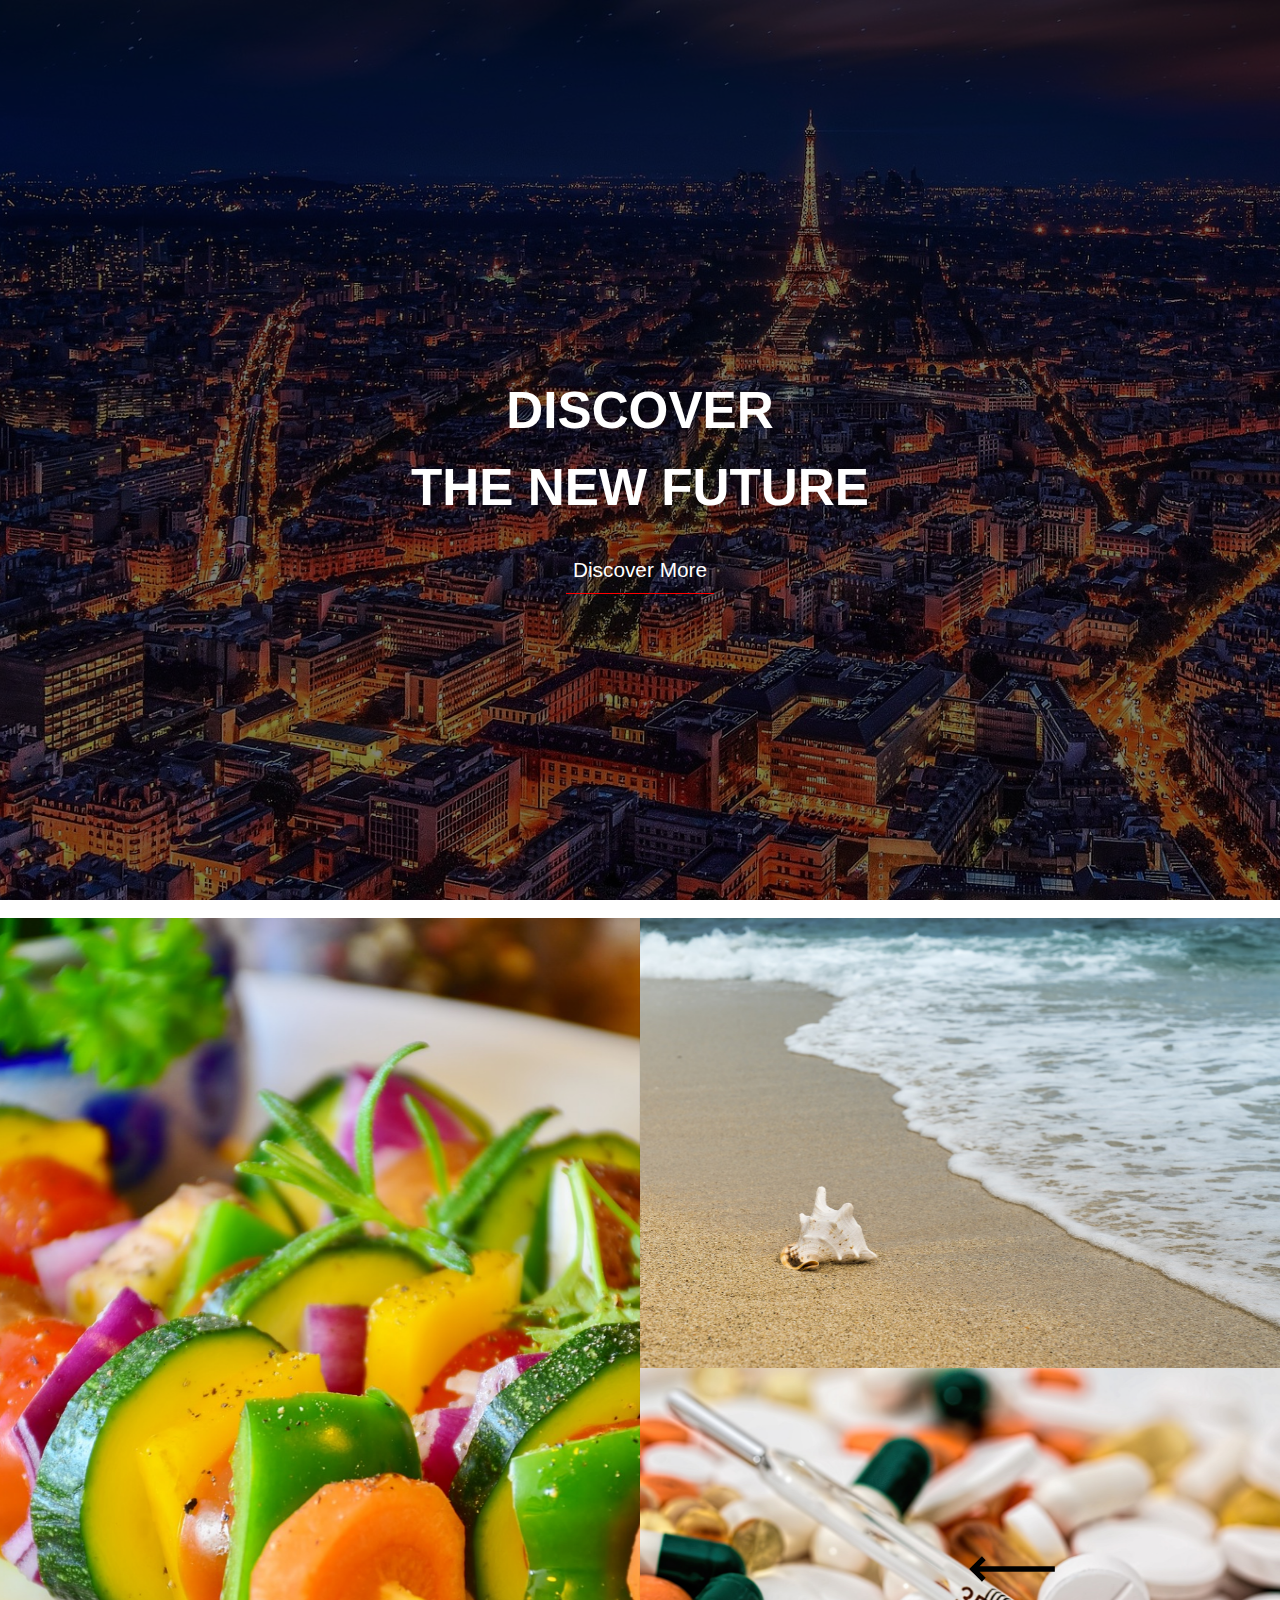
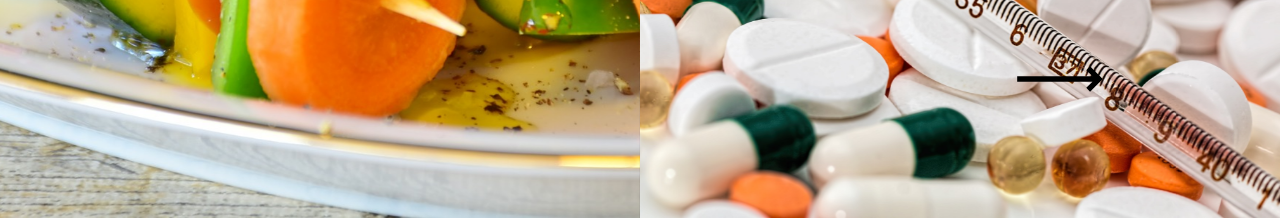
<file: index.html>
<!DOCTYPE html>
<html lang="en">
<head>
  <meta charset="UTF-8">
  <meta name="viewport" content="width=device-width, initial-scale=1.0">
  <meta http-equiv="X-UA-Compatible" content="ie=edge">
  <!-- <link rel="stylesheet" href="https://cdnjs.cloudflare.com/ajax/libs/fullPage.js/2.9.7/jquery.fullpage.min.css"> -->
  <link rel="stylesheet" href="style.css">
  <title>Rangs||Home</title>
</head>
<body >
  
  <section class="home-section">
    <h2 class="title">Discover<br>The New Future</h2>
    <a id="disc_btn" onclick="goBottom()" class="btn" href="#section-two">Discover More</a>
  </section>
  
  
  <!-- <section id="section-two" class="slider-section">
    
    <div class="box slide"><span>Life Style</span></div>
    <div class="box slide"><span>Food and Beaverage</span></div>
    <div class="box slide"><span>Pharmacuticals</span></div>
    <div class="box slide"><span>Other Industries</span></div>
    <div class="box slide"><span>Automative</span></div>
    
    <div id="Dots"></div>
    
  </section> -->
  
  
  <!-- <section id="section-two" class="slider-section">
    
    <div class="content content--fixed">
      
      <nav class="pagination">
        <span class="pagination__item"></span>
        <span class="pagination__item"></span>
        <span class="pagination__item"></span>
        <span class="pagination__item"></span>
        <span class="pagination__item"></span>
      </nav>
    </div>
    <div class="slides">
      <div class="slide slide--current">
        <div class="slide__img" style="background-image: url(img/food.jpg);"></div>
      </div>
      <div class="slide">
        <div class="slide__img" style="background-image: url(img/img1.jpg);"></div>
      </div>
      <div class="slide">
        <div class="slide__img" style="background-image: url(img/img2.jpg);"></div>
      </div>
      <div class="slide">
        <div class="slide__img" style="background-image: url(img/others.jpg);"></div>
      </div>
      <div class="slide">
        <div class="slide__img" style="background-image: url(img/pherm.jpg);"></div>
      </div>
    </div>
  </section>
-->
<svg class="hidden">
    <defs>
      <symbol id="icon-arrow" viewBox="0 0 24 24">
        <title>arrow</title>
        <polygon points="6.3,12.8 20.9,12.8 20.9,11.2 6.3,11.2 10.2,7.2 9,6 3.1,12 9,18 10.2,16.8 "/>
      </symbol>
      <symbol id="icon-drop" viewBox="0 0 24 24">
        <title>drop</title>
        <path d="M12,21c-3.6,0-6.6-3-6.6-6.6C5.4,11,10.8,4,11.4,3.2C11.6,3.1,11.8,3,12,3s0.4,0.1,0.6,0.3c0.6,0.8,6.1,7.8,6.1,11.2C18.6,18.1,15.6,21,12,21zM12,4.8c-1.8,2.4-5.2,7.4-5.2,9.6c0,2.9,2.3,5.2,5.2,5.2s5.2-2.3,5.2-5.2C17.2,12.2,13.8,7.3,12,4.8z"/><path d="M12,18.2c-0.4,0-0.7-0.3-0.7-0.7s0.3-0.7,0.7-0.7c1.3,0,2.4-1.1,2.4-2.4c0-0.4,0.3-0.7,0.7-0.7c0.4,0,0.7,0.3,0.7,0.7C15.8,16.5,14.1,18.2,12,18.2z"/>
      </symbol>
      <symbol id="icon-prev" viewBox="0 0 100 50">
        <title>prev</title>
        <polygon points="5.4,25 18.7,38.2 22.6,34.2 16.2,27.8 94.6,27.8 94.6,22.2 16.2,22.2 22.6,15.8 18.7,11.8"/>
      </symbol>
      <symbol id="icon-next" viewBox="0 0 100 50">
        <title>next</title>
        <polygon points="81.3,11.8 77.4,15.8 83.8,22.2 5.4,22.2 5.4,27.8 83.8,27.8 77.4,34.2 81.3,38.2 94.6,25 "/>
      </symbol>
      <symbol id="icon-octicon" viewBox="0 0 24 24">
        <title>octicon</title>
        <path d="M12,2.2C6.4,2.2,1.9,6.7,1.9,12.2c0,4.4,2.9,8.2,6.9,9.6c0.5,0.1,0.7-0.2,0.7-0.5c0-0.2,0-0.9,0-1.7c-2.8,0.6-3.4-1.4-3.4-1.4C5.6,17.1,5,16.8,5,16.8C4.1,16.2,5,16.2,5,16.2c1,0.1,1.5,1,1.5,1c0.9,1.5,2.4,1.1,2.9,0.8c0.1-0.7,0.4-1.1,0.6-1.3c-2.2-0.3-4.6-1.1-4.6-5c0-1.1,0.4-2,1-2.7C6.5,8.8,6.2,7.7,6.7,6.4c0,0,0.8-0.3,2.8,1C10.3,7.2,11.1,7.1,12,7c0.9,0,1.7,0.1,2.5,0.3c1.9-1.3,2.8-1,2.8-1c0.5,1.4,0.2,2.4,0.1,2.7c0.6,0.7,1,1.6,1,2.7c0,3.9-2.4,4.7-4.6,5c0.4,0.3,0.7,0.9,0.7,1.9c0,1.3,0,2.4,0,2.8c0,0.3,0.2,0.6,0.7,0.5c4-1.3,6.9-5.1,6.9-9.6C22.1,6.7,17.6,2.2,12,2.2z" />
      </symbol>
      
      <clipPath id="polygon-clip-rhomboid" clipPathUnits="objectBoundingBox">
        <polygon points="0 1, 0.3 0, 1 0, 0.7 1" />
      </clipPath>
    </defs>
  </svg>

<section id="section-two" class="slider-section">
  <div class="slideshow" tabindex="0">
    <!-- <div class="slide slide--layout-1" data-layout="layout1">
      <div class="slide-imgwrap">
        <div class="slide__img"><div class="slide__img-inner" style="background-image: url(img/food.jpg);"></div></div>
        <div class="slide__img"><div class="slide__img-inner" style="background-image: url(img/img1.jpg);"></div></div>
        <div class="slide__img"><div class="slide__img-inner" style="background-image: url(img/pherm.jpg);"></div></div>
      </div>
    </div> -->
    <div class="slide slide--layout-1" data-layout="layout2">
      <div class="slide-imgwrap">
          <div class="slide__img"><div class="slide__img-inner" style="background-image: url(img/city.jpg);"></div></div>
          <div class="slide__img"><div class="slide__img-inner" style="background-image: url(img/img2.jpg);"></div></div>
          <div class="slide__img"><div class="slide__img-inner" style="background-image: url(img/others.jpg);"></div></div>
      </div>
      
    </div> 
    <div class="slide slide--layout-1" data-layout="layout1">
      <div class="slide-imgwrap">
          <div class="slide__img"><div class="slide__img-inner" style="background-image: url(img/city.jpg);"></div></div>
          <div class="slide__img"><div class="slide__img-inner" style="background-image: url(img/img2.jpg);"></div></div>
          <div class="slide__img"><div class="slide__img-inner" style="background-image: url(img/others.jpg);"></div></div>
      </div>
      
    </div><!-- /slide -->
    <div class="slide slide--layout-1" data-layout="layout4">
      <div class="slide-imgwrap">
          <div class="slide__img"><div class="slide__img-inner" style="background-image: url(img/food.jpg);"></div></div>
          <div class="slide__img"><div class="slide__img-inner" style="background-image: url(img/img1.jpg);"></div></div>
          <div class="slide__img"><div class="slide__img-inner" style="background-image: url(img/pherm.jpg);"></div></div>
      </div>
    </div>
    
    <nav class="slideshow__nav slideshow__nav--arrows">
      <button id="prev-slide" class="btn btn--arrow" aria-label="Previous slide"><svg class="icon icon--prev"><use xlink:href="#icon-prev"></use></svg></button>
      <button id="next-slide" class="btn btn--arrow" aria-label="Next slide"><svg class="icon icon--next"><use xlink:href="#icon-next"></use></svg></button>
    </nav>
  </div>
</section>
<!-- <div id="topbtn" onclick="goTop()">&#8593;</div> -->



<!-- <script src="https://cdnjs.cloudflare.com/ajax/libs/gsap/1.20.4/TweenMax.min.js"></script> -->
<script src="js/imagesloaded.pkgd.min.js"></script>
<script src="js/anime.min.js"></script>
<script src="main.js"></script>
<script>
  
  // var disc_btn = document.getElementById('disc_btn');


  (function() {
			var slideshow = new MLSlideshow(document.querySelector('.slideshow'));

			document.querySelector('#next-slide').addEventListener('click', function() {
				slideshow.next();
			});

			document.querySelector('#prev-slide').addEventListener('click', function() {
				slideshow.prev();
			});
		})();
  
</script>
</body>
</html>
</file>
<file: style.css>
* {
  margin: 0;
  padding: 0;
  list-style: none;
  text-decoration: none; 
  
}

body {
  width: 100%;
  height: 100%;
  box-sizing: border-box;
  font-family: Arial, Helvetica, sans-serif;
  overflow: hidden; 
}



/* Home Section CSS*/

.home-section {
  width: 100%;
  height: 100vh;
  display: flex;
  flex-direction: column;
  align-items: center;
  justify-content: center;
  text-align: center;
  background: url("img/city.jpg") repeat, linear-gradient(rgba(0, 0, 0, 0.5), rgba(0, 0, 0, 0.5));
  background-size: cover;
  background-position: center center;
  background-blend-mode: overlay;
}
.home-section .title {
  color: #fff;
  font-size: 4vw;
  margin: 0;
  text-transform: uppercase;
  line-height: 1.5; 
  position: absolute;
  top: 50%;
  left: 50%;
  text-align: center;
  -webkit-transform: translate3d(-50%, -50%, 0);
  transform: translate3d(-50%, -50%, 0); 
}
@media (max-width: 675px) {
  .home-section .title {
    font-size: 27px; } 
  }
  .home-section .btn {
    background: transparent;
    color: #fff;
    border: none;
    font-size: 1.3em;
    padding: 11px 7px;
    cursor: pointer;
    border-bottom: 1px solid red;
    position: absolute;
    bottom: 34%;
  
  }
    
    
    /** End Home Section CSS*/
    
    
    section, #topbtn {
      display: flex;
      align-items: center;
      justify-content: center;
    }
    
    
    .slider-section {
      height: 100vh;
      width: 100%;
      position: relative;
      
    }
    
    #topbtn {
      cursor: pointer;
      z-index: 100;
      bottom: 20px;
      position: fixed;
      left: 50%;
      margin-left: -25px;
      font-size: 30px;
      width: 50px;
      height: 50px;
      border-radius: 50%;
      background: gainsboro;
      animation: jump 1s linear infinite;
      opacity: 0;
      transition: all .3s linear;
    }
    
    @keyframes jump {
      25% { transform: translateY(10px); }
      50%, 100% { transform: translateY(0); }
      75% { transform: translateY(-10px); }
    }
    
    
    
    
    /*** Slider **/
    
/* #nav{ position: relative; z-index:5000; text-align: center; } */

/* #Dots{ 
  position: absolute;
  z-index: 5000;
  top: 30%;
  right: 2%;
  transform: translate(-50%,0%);
  display: flex;
  flex-direction: column; 
}

.Dot{
  width: 1px;
  height: 43px;
  position: relative;
  float: left;
  background-color: #fff;
  opacity: 1;
  margin-bottom: 40px;
  cursor: pointer;
  border: 1px solid rgba(255,255,255,0.7);
}

#prevtBtn,#nextBtn{
  color: white;
  font-size: 45px;
  margin: 15px 15px 0px 15px;
  position: relative;
}

.box {
  width: 100%;
  height: 100%;
  position: absolute;
  text-align: center;
  font-size: 40px;
  color: white;
  font-family:'Oswald', arial; 
  top:0px;
  left:0px;
}
.slide span{
  display:block;
  position:absolute;
  -webkit-transform:translate(-50%,-50%);
      -ms-transform:translate(-50%,-50%);
          transform:translate(-50%,-50%);
  left:50%; top:45%;
  font-size: 1.5em;
  text-transform: uppercase;
}

.box:nth-child(1) {
  background: url('img/life.jpg')no-repeat,linear-gradient(rgba(0,0,0,0.5),rgba(0,0,0,0.5));
  background-size: cover;
  background-position: center center;
  background-blend-mode: overlay;
}
.box:nth-child(2) {
  background: url('img/food.jpg')no-repeat, linear-gradient(rgba(0,0,0,0.5),rgba(0,0,0,0.5));
  background-size: cover;
  background-blend-mode: overlay;
  background-position: center center;
}
.box:nth-child(3) {
  background: url('img/pherm.jpg')no-repeat, linear-gradient(rgba(0,0,0,0.5),rgba(0,0,0,0.5));
  background-size: cover;
  background-blend-mode: overlay;
  background-position: center center;
}
.box:nth-child(4) {
  background: url('img/others.jpg')no-repeat, linear-gradient(rgba(0,0,0,0.5),rgba(0,0,0,0.5));
  background-size: cover;
  background-blend-mode: overlay;
  background-position: center center;
}
.box:nth-child(5) {
  background: url('img/pherm.jpg')no-repeat, linear-gradient(rgba(0,0,0,0.5),rgba(0,0,0,0.5));
  background-size: cover;
  background-blend-mode: overlay;
  background-position: center center;
} */





/** Another Slider CSS ***/

.btn {
	display: inline-block;
	margin: 0;
	padding: 0;
	cursor: pointer;
	pointer-events: auto;
	color: #ffeb3b;
	border: none;
	background: none;
}

.btn:focus {
	outline: none;
}

.btn:hover {
	color: #fff;
}

.btn--arrow {
	font-size: 1.5em;
	display: block;
}

.btn--arrow:nth-child(2) {
	margin: 0 0 0 0.5em;
}

.btn--arrow .icon {
	height: 0.5em;
}

.btn--github {
	font-size: 1.25em;
	position: fixed;
	right: 0;
	bottom: 0;
	margin: 0 1.5em 1.25em 0;
	color: #fff;
}

.btn--github:hover,
.btn--github:focus {
	color: #ffeb3b;
}


/* Codrops header */

.codrops-header {
	position: absolute;
	z-index: 100;
	top: 0;
	left: 0;
	display: -webkit-flex;
	display: -ms-flexbox;
	display: flex;
	-webkit-flex-direction: row;
	-ms-flex-direction: row;
	flex-direction: row;
	-webkit-flex-wrap: wrap;
	flex-wrap: wrap;
	-webkit-align-items: center;
	-ms-flex-align: center;
	align-items: center;
	width: 100%;
	padding: 0.8em 0.75em;
}

.codrops-header__title {
	font-size: 1em;
	font-weight: 500;
	margin: 0;
	padding: 0 0.75em;
}

.codrops-header__tagline {
	font-size: 0.85em;
	margin: 0 6em 0 auto;
	padding: 0 1em;
	color: #ffeb3b;
}


/* Top Navigation Style */

.codrops-links {
	position: relative;
	display: -webkit-flex;
	display: -ms-flexbox;
	display: flex;
	-webkit-justify-content: center;
	-ms-flex-pack: center;
	justify-content: center;
	text-align: center;
	white-space: nowrap;
}

.codrops-links::after {
	content: '';
	position: absolute;
	top: 10%;
	left: 50%;
	width: 1px;
	height: 80%;
	opacity: 0.2;
	background: currentColor;
	-webkit-transform: rotate3d(0, 0, 1, 22.5deg);
	transform: rotate3d(0, 0, 1, 22.5deg);
}

.codrops-icon {
	display: inline-block;
	margin: 0.25em;
	padding: 0.25em;
}

.ie-message {
	font-weight: bold;
	display: none;
	margin: 1em;
	padding: 0.5em 1em;
	color: #fff;
	background: #d861a3;
}

svg{
	height: 0;
}

/* Slideshow nav (not part of plugin so we put the styles here) */

.slideshow__nav {
	position: absolute;
	pointer-events: none;
}

.no-js .slideshow__nav {
	display: none;
}

.slideshow__nav--arrows {
	font-size: 4em;
	right: 1.1em;
	bottom: 1.45em;
}


/* Content*/

.content {
	padding: 0 2em 8em;
	max-width: 1600px;
	margin: 0 auto;
}

.content p {
	margin: 0 0 1em;
}

.content--text p {
	font-size: 1.25em;
	line-height: 1.5;
	max-width: 600px;
}


/* Related demos */

.content--related {
	font-size: 0.85em;
	font-weight: bold;
	text-align: center;
}

.media-item {
	display: inline-block;
	padding: 1em;
	vertical-align: top;
	-webkit-transition: color 0.3s;
	transition: color 0.3s;
}

.media-item__img {
	max-width: 100%;
	opacity: 0.3;
	-webkit-transition: opacity 0.3s;
	transition: opacity 0.3s;
}

.media-item:hover .media-item__img,
.media-item:focus .media-item__img {
	opacity: 1;
}

.media-item__title {
	font-size: 1em;
	margin: 0;
	padding: 0.5em;
}

@media screen and (max-width: 45em) {
	.codrops-header__title {
		font-size: 0.8em;
	}
	.codrops-header__tagline {
		display: none;
	}
	.dummy-links {
		font-size: 0.75em;
		position: relative;
		left: 0;
		width: auto;
		padding: 0.5em 1em 0;
		-webkit-transform: none;
		transform: none;
	}
	.content {
		font-size: 0.85em;
	}
	.slideshow__nav--arrows {
		font-size: 2em;
		right: auto;
		bottom: 1em;
		left: 0.5em;
	}
	.btn--github {
		margin: 0 0.25em 0.75em 0;
	}

}







.slide--layout-1 .slide__img {
	position: absolute;
	width: calc(50%);
}

.slide--layout-1 .slide__img:first-child {
	/* left: 0.5em; */
	height: 100%;
}

.slide--layout-1 .slide__img:nth-child(n+2) {
	left: calc(50%);
	height: calc(50% );
}

.slide--layout-1 .slide__img:nth-child(3) {
	top: calc(50%);
}








.slideshow {
	position: relative;
	width: 100%; /* define width here */
	margin: 0 auto;
	height: 100vh;
}

.slideshow:focus {
	outline: none;
}

.js .slideshow::after {
	content: '';
	position: absolute;
	top: 50%;
	left: 50%;
	width: 70px;
	height: 70px;
	margin: -35px 0 0 -35px;
	pointer-events: none;
	border: 10px solid rgba(255, 255, 255, 0.1);
	border-top-color: #ffeb3b;
	border-radius: 50%;
	-webkit-transition: opacity 0.3s;
	transition: opacity 0.3s;
	-webkit-animation: rotateLoader 0.8s linear infinite forwards;
	animation: rotateLoader 0.8s linear infinite forwards;
}

@-webkit-keyframes rotateLoader {
	to {
		-webkit-transform: rotate3d(360deg);
		transform: rotate3d(360deg);
	}
}

@keyframes rotateLoader {
	to {
		-webkit-transform: rotate3d(0, 0, 1, 360deg);
		transform: rotate3d(0, 0, 1, 360deg);
	}
}

.js .slideshow--loaded::after {
	opacity: 0;
}

.js .slideshow {
	height: 100vh; /* define height here */
	max-height: 1000px;
	pointer-events: none;
}

.slide {
	position: relative;
	width: 100%;
	height: auto;

}

.js .slide {
	position: absolute;
	top: 0;
	left: 0;
	height: 100%;
	margin: 0;
	pointer-events: none;
	opacity: 0;
}

.js .slide--current {
	pointer-events: auto;
	opacity: 1;
}

.slide-imgwrap {
	position: absolute;
	width: 100%;
	margin: 0 auto;
	height: 100vh;
}

/* .no-js .slide-imgwrap {
	height: 400px;
} */

.slide__img-inner {
	position: absolute;
	width: 100%;
	height: 100%;
	-webkit-transform: rotateZ(0deg);
	transform: rotateZ(0deg);
	-webkit-backface-visibility: hidden;
	backface-visibility: hidden;
	will-change: tranform, opacity;
	background-position: 50% 50%;
	background-size: cover;
}


.js .slide__title {
	pointer-events: none;
	opacity: 0;
}

.js .slide--current .slide__title {
	pointer-events: auto;
	opacity: 1;
}

.slide__title-main {
	font-family: 'nexa_boldregular', serif;
	font-size: 6em;
	line-height: 0.8;
	display: inline-block;
	margin: 0;
}

.slide__title-sub {
	font-size: 1.15em;
	line-height: 1.5;
	margin: 1em 0 0 0;
}

.slide__title-sub a {
	border-bottom: 1px solid;
}


/* Media query for smaller screens (general elements) */

@media screen and (max-width: 45em) {
	.slideshow {
		padding-top: 7em;
	}
	.js .slideshow {
		height: calc(100vh - 60px);
	}
	.slide {
		padding: 6em 0;
	}
	.no-js .slide {
		padding: 4em 0 0;
	}
	.slide-imgwrap {
		width: calc(100% - 1em);
	}
	.slide__title {
		width: calc(100% - 2em);
		margin: 0 0 4em 0;
		padding: 1.5em;
	}
	.slide__title-main {
		font-size: 2em;
	}
	.slide__title-sub {
		font-size: 0.75em;
	}
}
</file>
